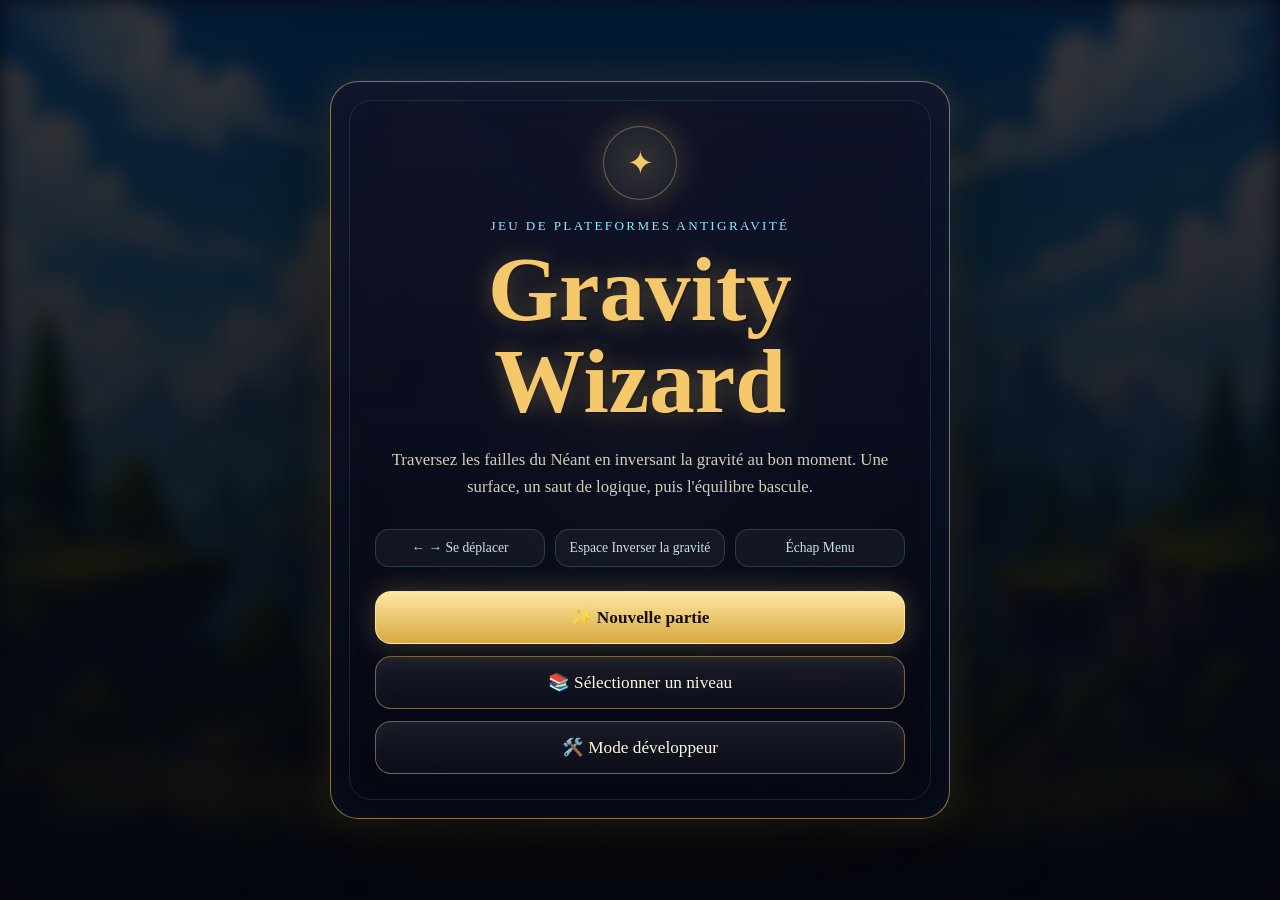
<file: index.html>
<!DOCTYPE html>
<html lang="fr">
<head>
    <meta charset="UTF-8">
    <title>Gravity Wizard</title>
    <link rel="stylesheet" href="style.css?v=20260503-4">
</head>
<body>
    <div id="game-container">
        <canvas id="gameCanvas"></canvas>

        <section id="gameMenu" class="screen-overlay menu-screen is-visible" aria-label="Menu principal">
            <div class="arcane-card">
                <div class="sigil" aria-hidden="true">✦</div>
                <p class="eyebrow">Jeu de plateformes antigravité</p>
                <h1>Gravity Wizard</h1>
                <p class="intro">
                    Traversez les failles du Néant en inversant la gravité au bon moment.
                    Une surface, un saut de logique, puis l'équilibre bascule.
                </p>

                <div class="controls-panel">
                    <span>← → Se déplacer</span>
                    <span>Espace Inverser la gravité</span>
                    <span>Échap Menu</span>
                </div>

                <div class="menu-actions">
                    <button class="primary-btn" onclick="startGame(1)">✨ Nouvelle partie</button>
                    <button onclick="toggleLevelSelector()">📚 Sélectionner un niveau</button>
                    <button onclick="openDevEditor()">🛠️ Mode développeur</button>
                </div>

                <div id="levelSelector" class="level-selector hidden">
                    <h3>Chapitres disponibles</h3>
                    <div class="level-scroll">
                        <button onclick="startGame(1); toggleLevelSelector()">🌿 Chapitre 1 — Nature</button>
                        <button onclick="startGame(2); toggleLevelSelector()">❄️ Chapitre 2 — Ice</button>
                        <button onclick="startGame(3); toggleLevelSelector()">🪨 Chapitre 3 — Clay</button>
                        <button onclick="startGame(4); toggleLevelSelector()">⚙️ Chapitre 4 — Steel</button>
                        <button onclick="startGame(5); toggleLevelSelector()">⚔️ Chapitre 5 — Steel II</button>
                        <button onclick="startGame(6); toggleLevelSelector()">🧱 Chapitre 6 — Nouveau système</button>
                    </div>
                </div>
            </div>
        </section>

        <section id="gameOver" class="screen-overlay game-over-screen" aria-label="Écran de game over">
            <div class="arcane-card danger-card">
                <div class="sigil danger" aria-hidden="true">☽</div>
                <p class="eyebrow">Rupture gravitationnelle</p>
                <h2>Le Néant vous a rattrapé</h2>
                <p id="gameOverText" class="intro">L'équilibre magique s'est rompu.</p>

                <div class="menu-actions compact">
                    <button class="primary-btn" onclick="retryLevel()">↻ Recommencer le chapitre</button>
                    <button onclick="showMenu()">☰ Retour au menu</button>
                </div>

                <p class="hint">R ou Entrée pour recommencer · Échap pour le menu</p>
            </div>
        </section>

        <aside id="devPanel" class="dev-panel" aria-label="Mode développeur">
            <div class="dev-panel-header draggable-handle">
                <strong>Mode développeur</strong>
                <button onclick="closeDevEditor()">Quitter</button>
            </div>
            <div class="dev-panel-body">
                <label>
                    Thème
                    <select id="devThemeSelect" class="dev-theme-select">
                        <option value="nature">Nature</option>
                        <option value="ice">Ice</option>
                        <option value="clay">Clay</option>
                        <option value="steel">Steel</option>
                    </select>
                </label>

                <div class="dev-tools">
                    <button onclick="setDevTool('platform')">Plateforme</button>
                    <button onclick="setDevTool('hazard-bottom')">Pics sol</button>
                    <button onclick="setDevTool('hazard-top')">Pics plafond</button>
                    <button onclick="setDevTool('goal')">Drapeau</button>
                </div>

                <div class="dev-tools">
                    <button onclick="testDevLevel()">Tester</button>
                    <button onclick="exportDevLevel()">Exporter JSON</button>
                    <button onclick="clearDevLevel()">Vider</button>
                </div>

                <p id="devStatus" class="dev-status">Clique dans le canvas pour placer un élément.</p>
                <textarea id="devExport" class="dev-export" readonly placeholder="Le JSON exporté apparaîtra ici."></textarea>
            </div>
        </aside>
    </div>

    <script src="game.js?v=20260503-4"></script>
    <script src="visual-adjustments.js?v=20260503-4"></script>
    <script src="chapter6-new-system.js?v=20260503-4"></script>
    <script src="dev-editor.js?v=20260503-4"></script>
    <script src="ui-helpers.js?v=20260503-4"></script>
</body>
</html>
</file>
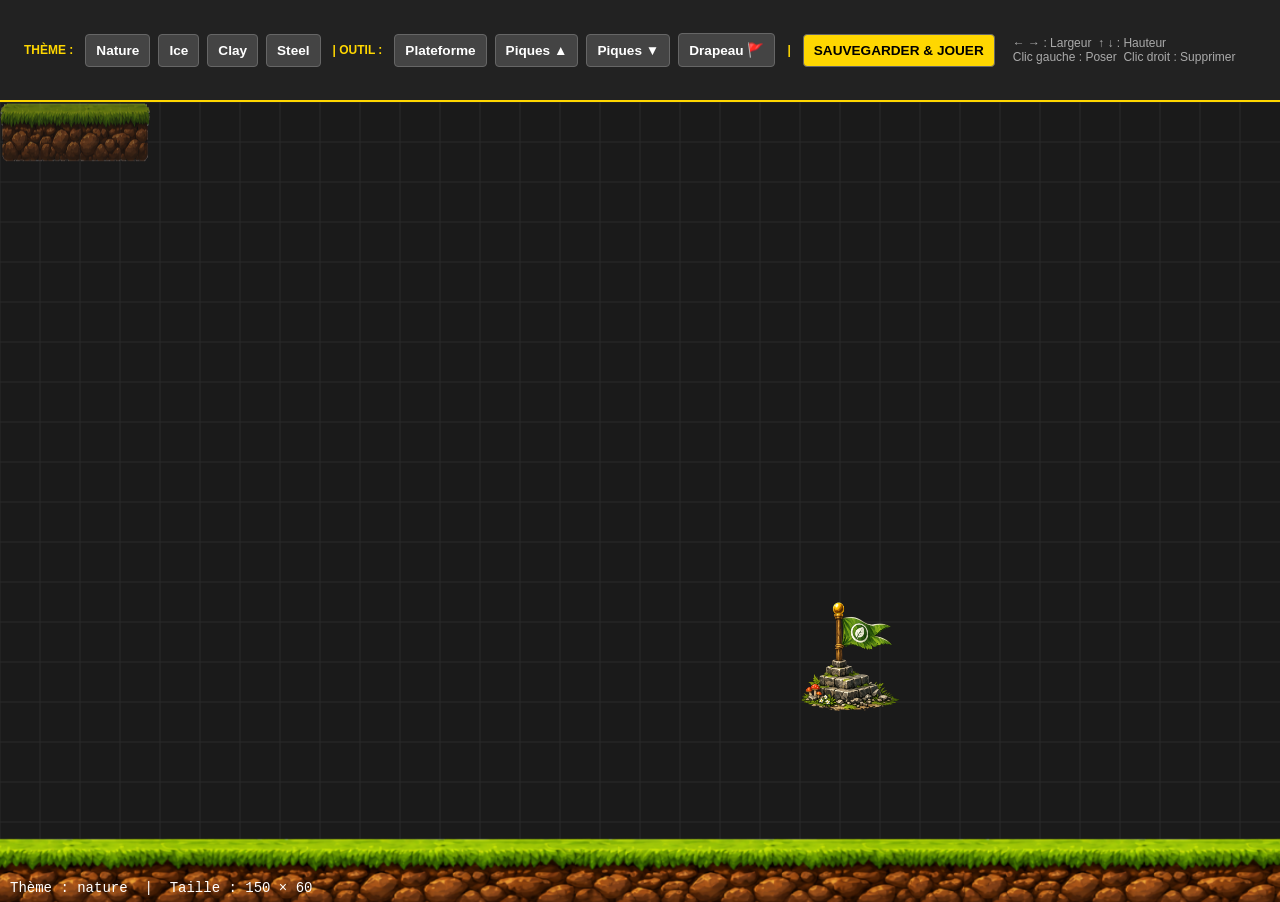
<file: editor.html>
<!DOCTYPE html>
<html lang="fr">
<head>
    <meta charset="UTF-8">
    <title>Gravity Wizard - Level Builder</title>
    <style>
        body { margin: 0; overflow: hidden; background: #111; }
        canvas { display: block; cursor: crosshair; }
        button { 
            padding: 8px 12px; 
            cursor: pointer; 
            background: #444; 
            color: white; 
            border: 1px solid #666;
            border-radius: 4px;
        }
        button:hover { background: #666; }
        button:active { background: gold; color: black; }
    </style>
</head>
<body>
    <canvas id="editorCanvas"></canvas>
    <script src="editor.js"></script>
</body>
</html>
</file>
<file: style.css>
* {
    box-sizing: border-box;
}

:root {
    --void: #070816;
    --void-soft: rgba(7, 8, 22, 0.78);
    --gold: #f5c96b;
    --gold-soft: rgba(245, 201, 107, 0.38);
    --cyan: #8ee8ff;
    --ice: #dff8ff;
    --danger: #ff6b8a;
    --text: #fff8df;
    --dev-blue: #3a7ca5;
    --dev-blue-dark: #2c5f7f;
}

body {
    margin: 0;
    min-height: 100vh;
    overflow: hidden;
    color: var(--text);
    background:
        radial-gradient(circle at 50% 20%, rgba(142, 232, 255, 0.16), transparent 35%),
        radial-gradient(circle at 50% 85%, rgba(245, 201, 107, 0.12), transparent 40%),
        var(--void);
    font-family: "Palatino Linotype", "Book Antiqua", Georgia, serif;
}

#game-container {
    position: relative;
    width: 100vw;
    height: 100vh;
    overflow: hidden;
    background: #000;
}

canvas {
    display: block;
    width: 100vw;
    height: 100vh;
    background-color: #0b1022;
}

.hud-badge {
    position: absolute;
    left: 24px;
    top: 22px;
    z-index: 8;
    padding: 9px 16px;
    border: 1px solid rgba(245, 201, 107, 0.42);
    border-radius: 999px;
    color: var(--ice);
    background: rgba(5, 8, 20, 0.54);
    box-shadow: 0 0 22px rgba(142, 232, 255, 0.13);
    font-size: 0.95rem;
    letter-spacing: 0.08em;
    text-transform: uppercase;
    backdrop-filter: blur(10px);
    pointer-events: none;
}

.screen-overlay {
    position: absolute;
    inset: 0;
    z-index: 20;
    display: grid;
    place-items: center;
    padding: 24px;
    opacity: 0;
    visibility: hidden;
    pointer-events: none;
    transition: opacity 220ms ease, visibility 220ms ease;
}

.screen-overlay::before {
    content: "";
    position: absolute;
    inset: 0;
    background:
        radial-gradient(circle at 50% 46%, rgba(245, 201, 107, 0.17), transparent 24%),
        radial-gradient(circle at 50% 50%, rgba(142, 232, 255, 0.10), transparent 38%),
        linear-gradient(180deg, rgba(4, 5, 15, 0.45), rgba(4, 5, 15, 0.88));
}

.screen-overlay.is-visible {
    opacity: 1;
    visibility: visible;
    pointer-events: auto;
}

.arcane-card {
    position: relative;
    width: min(620px, 92vw);
    max-height: 92vh;
    overflow-y: scroll;
    scrollbar-width: none;
    padding: 44px;
    text-align: center;
    border: 1px solid rgba(245, 201, 107, 0.54);
    border-radius: 28px;
    background:
        linear-gradient(180deg, rgba(15, 18, 38, 0.94), rgba(5, 6, 18, 0.91)),
        radial-gradient(circle at 50% 0%, rgba(245, 201, 107, 0.16), transparent 42%);
    box-shadow:
        0 26px 90px rgba(0, 0, 0, 0.55),
        0 0 40px rgba(245, 201, 107, 0.16),
        inset 0 0 50px rgba(142, 232, 255, 0.05);
    backdrop-filter: blur(14px);
}

.arcane-card::-webkit-scrollbar {
    width: 0;
    background: transparent;
}

.arcane-card::before,
.arcane-card::after {
    content: "";
    position: absolute;
    inset: 18px;
    border-radius: 22px;
    border: 1px solid rgba(142, 232, 255, 0.12);
    pointer-events: none;
}

.arcane-card::after {
    inset: -12px;
    border-color: rgba(245, 201, 107, 0.11);
    filter: blur(1px);
}

.sigil {
    width: 74px;
    height: 74px;
    display: grid;
    place-items: center;
    margin: 0 auto 18px;
    border: 1px solid var(--gold-soft);
    border-radius: 999px;
    color: var(--gold);
    background: radial-gradient(circle, rgba(245, 201, 107, 0.17), rgba(142, 232, 255, 0.05));
    box-shadow: 0 0 30px rgba(245, 201, 107, 0.24);
    font-size: 2rem;
}

.sigil.danger {
    color: var(--danger);
    border-color: rgba(255, 107, 138, 0.44);
    box-shadow: 0 0 30px rgba(255, 107, 138, 0.22);
}

.eyebrow {
    margin: 0 0 10px;
    color: var(--cyan);
    font-size: 0.82rem;
    letter-spacing: 0.18em;
    text-transform: uppercase;
}

h1,
h2 {
    margin: 0;
    line-height: 1;
    color: var(--gold);
    text-shadow: 0 0 24px rgba(245, 201, 107, 0.32), 2px 2px 0 rgba(0, 0, 0, 0.45);
}

h1 {
    font-size: clamp(3rem, 8vw, 5.7rem);
}

h2 {
    font-size: clamp(2.2rem, 5vw, 4rem);
}

.intro {
    max-width: 520px;
    margin: 20px auto 0;
    color: rgba(255, 248, 223, 0.82);
    font-size: 1.05rem;
    line-height: 1.6;
}

.controls-panel {
    display: grid;
    grid-template-columns: repeat(3, 1fr);
    gap: 10px;
    margin: 28px 0 8px;
}

.controls-panel span {
    padding: 10px 12px;
    border: 1px solid rgba(142, 232, 255, 0.18);
    border-radius: 14px;
    color: rgba(223, 248, 255, 0.9);
    background: rgba(255, 255, 255, 0.045);
    font-size: 0.85rem;
}

.menu-actions {
    display: grid;
    gap: 12px;
    margin-top: 24px;
}

.menu-actions.compact {
    grid-template-columns: 1fr 1fr;
}

/* ===== LEVEL SELECTOR ===== */
.level-selector {
    margin-top: 16px;
    border: 1px solid rgba(245, 201, 107, 0.35);
    border-radius: 16px;
    background: rgba(255, 255, 255, 0.04);
    overflow: hidden;
    animation: selectorSlideDown 0.25s ease-out;
}

.level-selector.hidden {
    display: none;
}

@keyframes selectorSlideDown {
    from { opacity: 0; transform: translateY(-8px); }
    to   { opacity: 1; transform: translateY(0); }
}

.level-selector h3 {
    margin: 0;
    padding: 12px 18px;
    color: var(--cyan);
    font-size: 0.82rem;
    letter-spacing: 0.15em;
    text-transform: uppercase;
    border-bottom: 1px solid rgba(142, 232, 255, 0.12);
}

.level-scroll {
    display: grid;
    gap: 0;
    max-height: 280px;
    overflow-y: auto;
    scrollbar-width: thin;
    scrollbar-color: rgba(245, 201, 107, 0.5) transparent;
}

.level-scroll::-webkit-scrollbar {
    width: 6px;
}

.level-scroll::-webkit-scrollbar-thumb {
    background: rgba(245, 201, 107, 0.45);
    border-radius: 6px;
}

.level-scroll button {
    width: 100%;
    padding: 13px 18px;
    text-align: left;
    border: none;
    border-bottom: 1px solid rgba(142, 232, 255, 0.07);
    border-radius: 0;
    font-size: 1rem;
    background: transparent;
}

.level-scroll button:last-child {
    border-bottom: none;
}

.level-scroll button:hover,
.level-scroll button:focus-visible {
    transform: none;
    background: rgba(245, 201, 107, 0.09);
    border-color: transparent;
    box-shadow: none;
}

button,
select,
textarea {
    font-family: inherit;
}

button {
    width: 100%;
    padding: 15px 18px;
    cursor: pointer;
    border: 1px solid rgba(245, 201, 107, 0.44);
    border-radius: 16px;
    color: var(--text);
    background: linear-gradient(180deg, rgba(255, 255, 255, 0.08), rgba(255, 255, 255, 0.025));
    box-shadow: inset 0 0 18px rgba(255, 255, 255, 0.03);
    font-size: 1.08rem;
    transition: transform 160ms ease, border-color 160ms ease, box-shadow 160ms ease, background 160ms ease;
}

button:hover,
button:focus-visible {
    transform: translateY(-2px);
    border-color: rgba(245, 201, 107, 0.9);
    background: linear-gradient(180deg, rgba(245, 201, 107, 0.16), rgba(255, 255, 255, 0.04));
    box-shadow: 0 0 24px rgba(245, 201, 107, 0.14);
    outline: none;
}

.primary-btn {
    color: #160f03;
    border-color: rgba(255, 235, 160, 0.88);
    background: linear-gradient(180deg, #ffe7a2, #d9a943);
    font-weight: 700;
    box-shadow: 0 0 28px rgba(245, 201, 107, 0.25);
}

.primary-btn:hover,
.primary-btn:focus-visible {
    color: #100a02;
    background: linear-gradient(180deg, #fff2bf, #e7ba55);
}

.danger-card {
    border-color: rgba(255, 107, 138, 0.5);
    box-shadow:
        0 26px 90px rgba(0, 0, 0, 0.58),
        0 0 46px rgba(255, 107, 138, 0.13),
        inset 0 0 50px rgba(255, 107, 138, 0.05);
}

.game-over-screen::before {
    background:
        radial-gradient(circle at 50% 46%, rgba(255, 107, 138, 0.18), transparent 23%),
        linear-gradient(180deg, rgba(8, 4, 16, 0.56), rgba(4, 5, 15, 0.9));
}

.hint {
    margin: 22px 0 0;
    color: rgba(223, 248, 255, 0.58);
    font-size: 0.9rem;
}

/* ===== DEV PANEL ===== */
.dev-panel {
    position: absolute;
    right: 18px;
    top: 18px;
    z-index: 35;
    width: min(360px, calc(100vw - 36px));
    /* Hauteur max = viewport moins marges, le panel ne déborde jamais */
    max-height: calc(100vh - 36px);
    /* Flexbox colonne : le textarea absorbe l'espace restant sans déborder */
    display: none;
    flex-direction: column;
    overflow: hidden;
    border: 1px solid rgba(245, 201, 107, 0.45);
    border-radius: 20px;
    background: rgba(5, 7, 18, 0.92);
    box-shadow: 0 20px 60px rgba(0, 0, 0, 0.42), 0 0 32px rgba(245, 201, 107, 0.12);
    backdrop-filter: blur(16px);
    cursor: default;
}

.dev-panel.is-visible {
    display: flex;
}

/* Zone scrollable qui contient tous les contrôles sauf le header */
.dev-panel-body {
    flex: 1;
    overflow-y: scroll;
    scrollbar-width: none;
    display: flex;
    flex-direction: column;
    gap: 14px;
    padding: 18px;
    min-height: 0;
}

.dev-panel-body::-webkit-scrollbar {
    width: 0;
    background: transparent;
}

/* Header draggable — taille fixe, ne shrink jamais */
.dev-panel-header {
    flex-shrink: 0;
    display: grid;
    grid-template-columns: 1fr auto;
    align-items: center;
    gap: 12px;
    padding: 14px 18px;
    background: var(--dev-blue);
    border-radius: 19px 19px 0 0;
    cursor: grab;
    user-select: none;
}

.dev-panel-header:active {
    cursor: grabbing;
}

.dev-panel-header strong {
    color: #fff;
    font-size: 0.95rem;
}

.dev-panel-header button {
    width: auto;
    padding: 6px 12px;
    font-size: 0.85rem;
    border-radius: 8px;
    cursor: pointer;
}

.dev-panel label {
    display: grid;
    gap: 6px;
    color: rgba(255, 248, 223, 0.8);
    font-size: 0.95rem;
}

/* Select thème : texte blanc sur bleu */
.dev-theme-select {
    width: 100%;
    padding: 10px;
    color: #ffffff;
    background: var(--dev-blue);
    border: 1px solid var(--dev-blue-dark);
    border-radius: 12px;
    font-family: inherit;
    font-size: 0.95rem;
    cursor: pointer;
    transition: background 160ms ease, border-color 160ms ease;
    appearance: auto;
}

.dev-theme-select:hover {
    background: var(--dev-blue-dark);
}

.dev-theme-select:focus {
    outline: none;
    border-color: var(--gold);
    box-shadow: 0 0 0 2px rgba(245, 201, 107, 0.25);
}

.dev-theme-select option {
    background: var(--dev-blue-dark);
    color: #ffffff;
}

.dev-tools {
    display: grid;
    grid-template-columns: 1fr 1fr;
    gap: 8px;
}

.dev-tools button {
    padding: 10px 12px;
    font-size: 0.9rem;
}

.dev-status {
    margin: 0;
    color: rgba(223, 248, 255, 0.72);
    font-size: 0.9rem;
    line-height: 1.4;
}

/* Textarea JSON : hauteur fixe contenue, pas de resize */
.dev-export {
    width: 100%;
    height: 110px;
    min-height: 0;
    resize: none;
    padding: 10px;
    color: var(--text);
    border: 1px solid rgba(142, 232, 255, 0.18);
    border-radius: 12px;
    background: rgba(255, 255, 255, 0.06);
    font-family: Consolas, monospace;
    font-size: 0.78rem;
    overflow-y: auto;
    scrollbar-width: thin;
    scrollbar-color: rgba(142, 232, 255, 0.3) transparent;
}

@media (max-width: 720px) {
    .arcane-card {
        padding: 32px 22px;
    }

    .controls-panel,
    .menu-actions.compact {
        grid-template-columns: 1fr;
    }

    .hud-badge {
        left: 14px;
        top: 14px;
        font-size: 0.78rem;
    }
}
</file>
